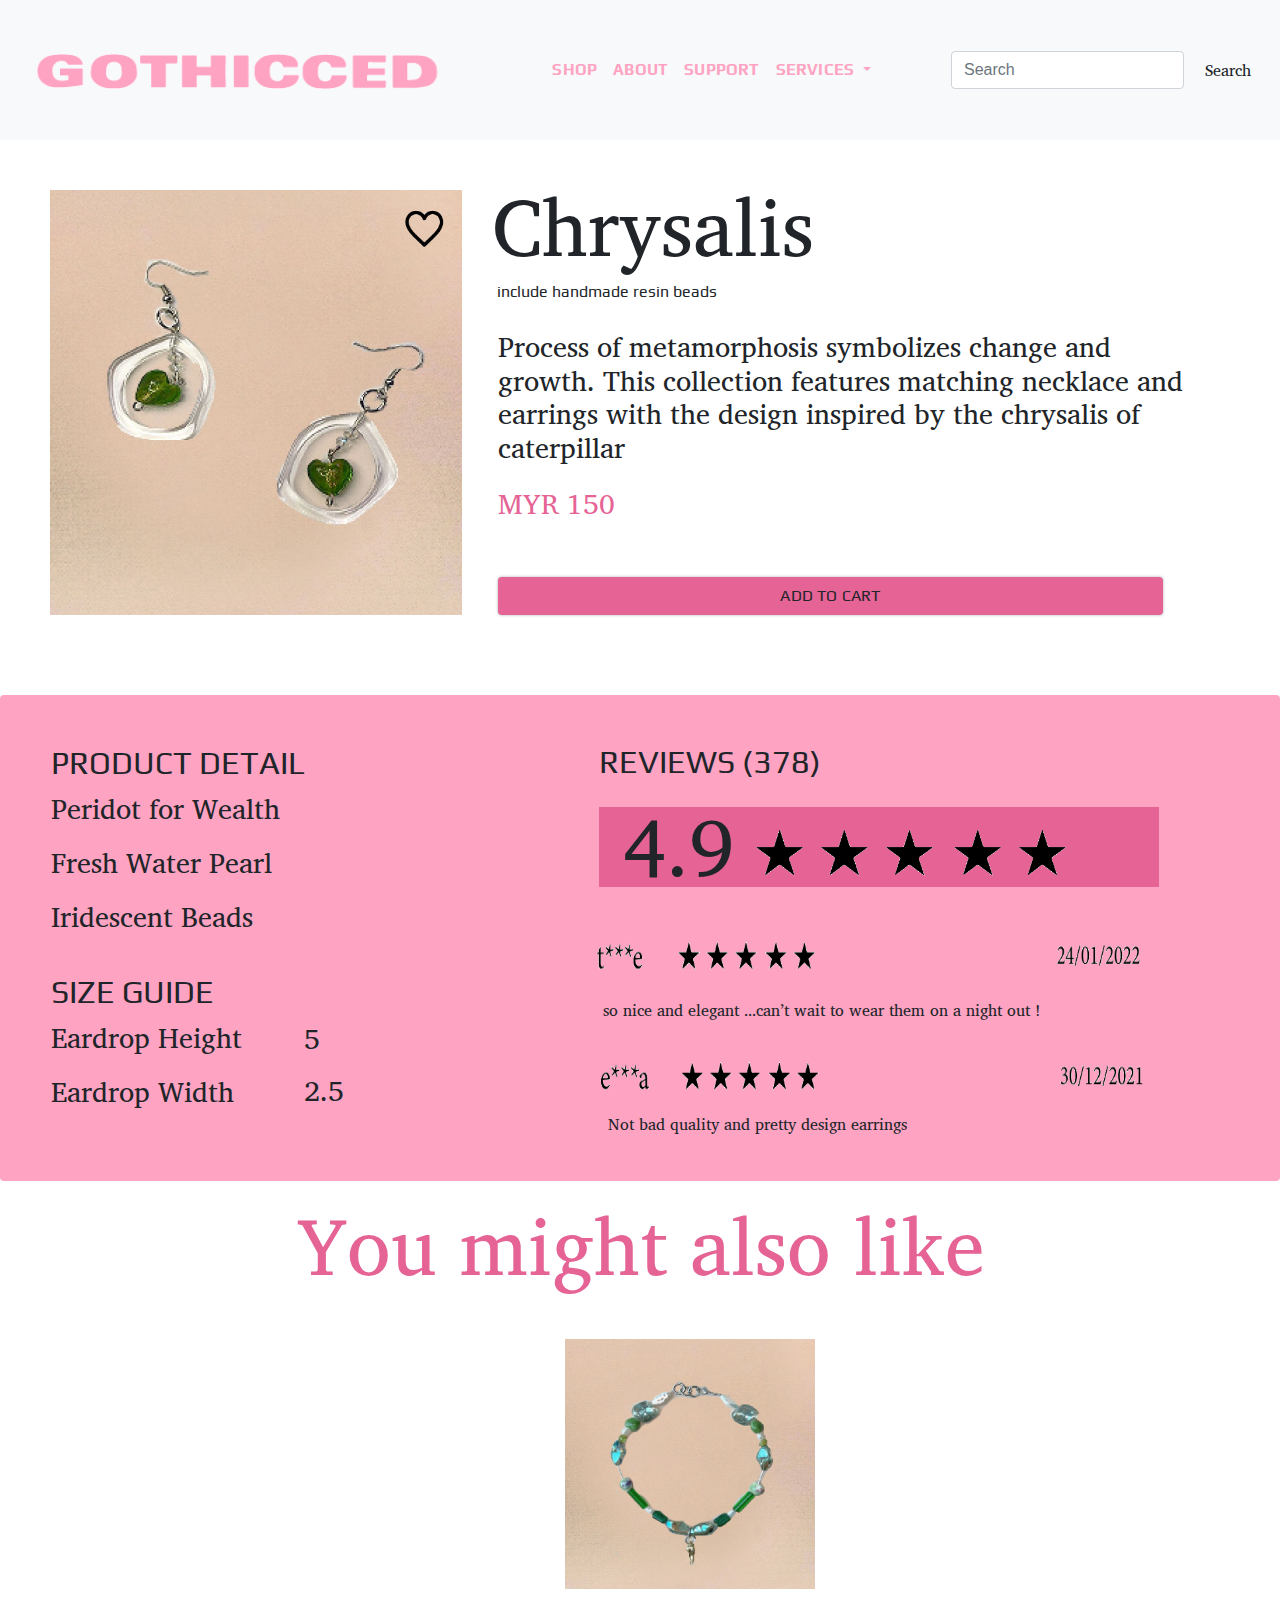
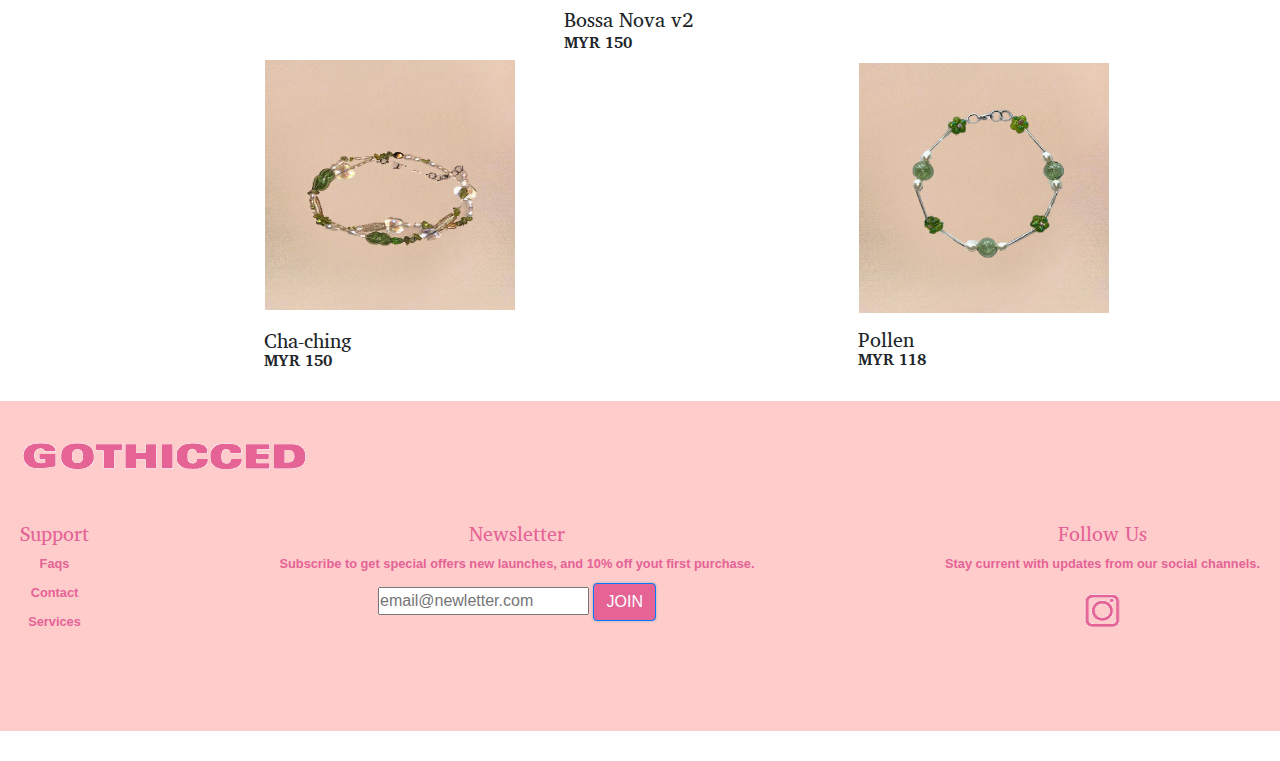
<file: Index/INdEX (3).html>
<!doctype html>
<html>
<meta charset="utf-8">
<title>Detail</title>

<style type="text/css">
body,td,th {
    font-weight: 100;
    font-size: small;
}
a {
    font-size: small;
}
	
	
</style>
<link href="linkd.css" rel="stylesheet" type="text/css">
<head>
	
   <!-- Required meta tags -->
    <meta charset="utf-8">
    <meta name="viewport" content="width=device-width, initial-scale=1, shrink-to-fit=no">

    <!-- Bootstrap CSS -->
    <link rel="stylesheet" href="https://cdn.jsdelivr.net/npm/bootstrap@4.4.1/dist/css/bootstrap.min.css" integrity="sha384-Vkoo8x4CGsO3+Hhxv8T/Q5PaXtkKtu6ug5TOeNV6gBiFeWPGFN9MuhOf23Q9Ifjh" crossorigin="anonymous">

	 <link rel="preconnect" href="https://fonts.googleapis.com">
<link rel="preconnect" href="https://fonts.gstatic.com" crossorigin>
<link href="https://fonts.googleapis.com/css2?family=Play:wght@700&display=swap" rel="stylesheet">
	  
	  <link rel="preconnect" href="https://fonts.googleapis.com">
<link rel="preconnect" href="https://fonts.gstatic.com" crossorigin>
<link href="https://fonts.googleapis.com/css2?family=Charis+SIL&display=swap" rel="stylesheet">
	  
	  <link rel="preconnect" href="https://fonts.googleapis.com">
<link rel="preconnect" href="https://fonts.gstatic.com" crossorigin>
<link href="https://fonts.googleapis.com/css2?family=Sawarabi+Mincho&display=swap" rel="stylesheet">
	  
    
</head>
<body>
    
    <div class="container-fluid m-0 p-0" >
  </div>
	  <!--This is the navigation-->
		 
<nav class="navbar navbar-expand-lg navbar-light bg-light sticky-top">
  <a class="navbar-brand" href="#"><img class="img-fluid" src="Images/9img.png" width="440" height="114" alt=""/></a>
  <button class="navbar-toggler" type="button" data-toggle="collapse" data-target="#navbarSupportedContent" aria-controls="navbarSupportedContent" aria-expanded="false" aria-label="Toggle navigation">
    <span class="navbar-toggler-icon"></span>
  </button>

  <div class="collapse navbar-collapse" id="navbarSupportedContent">
    <ul class="navbar-nav m-auto">
      <li class="nav-item active">
        <a class="nav-link" href="indexsh.html">SHOP <span class="sr-only">(current)</span></a>
      </li>
      <li class="nav-item">
        <a class="nav-link" href="ABOUT.html">ABOUT</a>
      </li>
		 <li class="nav-item">
        <a class="nav-link" href="#">SUPPORT</a>
      </li>
		
      <li class="nav-item dropdown">
        <a class="nav-link dropdown-toggle" href="#" id="navbarDropdown" role="button" data-toggle="dropdown" aria-haspopup="true" aria-expanded="false">
          SERVICES
        </a>
        <div class="dropdown-menu" aria-labelledby="navbarDropdown">
          <a class="dropdown-item" href="#">Order status</a>
			<a class="dropdown-item" href="#">Payment</a>
          <a class="dropdown-item" href="#">Returns & Exchange</a>
			<div class="dropdown-divider"></div>
			<a class="dropdown-item" href="#">Gift Cards & Vouchers</a>
			
        </div>
      </li>
     
    </ul>
    <form class="form-inline my-2 my-lg-0">
      <input class="form-control mr-sm-2" type="search" placeholder="Search" aria-label="Search">
      <button class="btn btn-outline my-2 my-sm-0" type="submit">Search</button>
    </form>
  </div>
			
	
</nav>
	  <!--This is a navigation-->
 <img  class="imgBx" src="Images/38j.jpg" width="412" height="425" alt=""/>
<div class="container1">
    <blockquote>
      <h2 class="content" style="font-size: 80px">Chrysalis</h2>
  </blockquote>
	
</div>
<div>
  <p class="content18">include handmade resin beads</p>
	  <h3 class="content1">Process of metamorphosis symbolizes change and growth. This collection features matching necklace and earrings 
with the design inspired by the chrysalis of caterpillar</h3>
</div>
	
	<h3 class="content2">MYR 150</h3>
	

	<a href="index.html"><button class="btn btn-primary1 ">ADD TO CART</button></a>
	
	<footer class="alert"> 
<div class="container2">
    <blockquote>
      <h2 class="content3">PRODUCT DETAIL</h2>
    </blockquote>
	<br>
	<br>
	 <h3 class="content4">Peridot for Wealth</h3>
    <h3 class="content4">Fresh Water Pearl</h3>
  <h3 class="content4">Iridescent Beads</h3>
</div>
	
<div class="container3">
  <blockquote>
    <h2 class="content5">SIZE GUIDE</h2>
  </blockquote>
  <blockquote></blockquote>
    <br>
	<br>
  <h3 class="content6">Eardrop Height</h3>
  <h3 class="content6">Eardrop Width</h3>
    <h3 class="content7">5</h3>
    <br>
  <h3 class="content8">2.5</h3>
 
	
</div>
		
	  <div class="container4">
    <blockquote>
      <h2 class="content9">REVIEWS (378)</h2>
    </blockquote>
	  </div>
	  <div class="transbox"></div>
	  <h3 class="content11" style="font-size: 80px" >4.9</h3>
    <img class="content10" src="Images/39j.png" width="426" height="109" alt=""/> 
<img class="content12" src="Images/40j.png" width="593" height="182" alt=""/>
	  <div>
	    <p class="content13">so nice and elegant ...can’t wait to wear them on a night out !</p>
	  </div>
		<div>
	    <p class="content14" >Not bad quality and pretty design earrings</p>
	  </div>
		
	</footer>
	
<div class="container5">
    <blockquote>
      <h2 class="content15" style="font-size: 80px">You might also like</h2>
  </blockquote>
	
</div>
	
	<div class="container6">
    <blockquote><a href="indexd.html"><img class="content16"  src="Images/35j.jpg" width="250" height="250" alt=""/></a></blockquote>
	<p class="content17" style="font-size: 20px" >Bossa Nova v2 </p>
		<div class="container7">
	<h6 style="font-size: 16px"  class="content22">MYR 150</h6>	
</div>
	</div>
	
<div class="container8">
    <blockquote><a href="indexd.html"><img  class="content19" src="Images/36j.jpg" width="250" height="250" alt=""/></a><a href="indexd.html"><img class="content23" src="Images/37j.jpg" width="250" height="250" alt=""/></a></blockquote>
	<p class="content20" style="font-size: 20px" >Cha-ching </p>
<div class="container9">
	<h6 style="font-size: 16px" class="content21">MYR 150</h6>	
		  
  </div>
  <div class="container10">
    <blockquote>&nbsp;</blockquote>
	<p class="content24" style="font-size: 20px" >Pollen </p>
	  <div class="container11">
	  <h6 style="font-size: 16px" class="content25">MYR 118</h6>	
  </div>
</div>
	
</div>
<footer>
		 <img src="Images/12j.png" width="309" height="71" alt=""/>
<div class="footer">
  <div class="col1">
		<h5>Support</h5> 
	<a id="right" href="">Faqs</a>	
	<a id="right" href="">Contact</a>
	<a id="right" href="">Services</a>
  </div>
	
	<div class="col2">
	<h5>Newsletter</h5> 
	<p2 id="right">Subscribe to get special offers new launches,
	and 10% off yout first purchase.</p2>
	<input type="email" placeholder="email@newletter.com" aria-label="email@newletter.com">
    <button class="btn btn-primary my-2 my-sm-0" type="submit" >JOIN</button>
	</div>
	
	<div class="col3">
	<h5>Follow Us</h5>
	<p2 id="right">Stay current with updates from our social channels.</p2>
	  <a href="gothicced studio (@gothicced) • Instagram photos and videos.mhtml"><img src="Images/13j.png" width="57" height="53" alt=""style="width: 60px;"></a> 

	</div>
</div>
	  
  <!-- Optional JavaScript -->
    <!-- jQuery first, then Popper.js, then Bootstrap JS -->
  <script src="https://code.jquery.com/jquery-3.4.1.slim.min.js" integrity="sha384-J6qa4849blE2+poT4WnyKhv5vZF5SrPo0iEjwBvKU7imGFAV0wwj1yYfoRSJoZ+n" crossorigin="anonymous"></script>
  <script src="https://cdn.jsdelivr.net/npm/popper.js@1.16.0/dist/umd/popper.min.js" integrity="sha384-Q6E9RHvbIyZFJoft+2mJbHaEWldlvI9IOYy5n3zV9zzTtmI3UksdQRVvoxMfooAo" crossorigin="anonymous"></script>
  <script src="https://cdn.jsdelivr.net/npm/bootstrap@4.4.1/dist/js/bootstrap.min.js" integrity="sha384-wfSDF2E50Y2D1uUdj0O3uMBJnjuUD4Ih7YwaYd1iqfktj0Uod8GCExl3Og8ifwB6" crossorigin="anonymous"></script>
   
</footer>
</body>
</html>
</file>
<file: Index/linkd.css>
body {
	background-color: antiquewhite;
}

#“items”{
	 
	font-family: 'Play', sans-serif;
	letter-spacing: 0.2px;
	text-align: right ;
	font-size: 3.0em;
	
}


.content1{
    font-family: 'Charis SIL', serif;
    position: absolute;
    left: 498px;
    top: 330px;
    width: 701px;
	
}

.content2{
    font-family: 'Charis SIL', serif;
    position: absolute;
    color: #E56395!important;
    left: 498px;
    top: 487px;
}

.content3{
    font-family: 'Play', sans-serif;
    position: absolute;
   margin: 20px 10px 20px 30px;
}

.content4{
	    font-family: 'Charis SIL', serif;
   
	margin: 20px 10px 20px 30px;
}

.content5{
    font-family: 'Play', sans-serif;
    position: absolute;
   margin: 20px 10px 20px 30px;
}

.content6{
	    font-family: 'Charis SIL', serif;
   
	margin: 20px 10px 20px 30px;
}

.content7{
    font-family: 'Charis SIL', serif;
    margin: 20px 10px 20px 30px;
    position: absolute;
    left: 273px;
    top: 306px;
    width: 30px;

}

.content8{
    font-family: 'Charis SIL', serif;
    margin: 20px 10px 20px 30px;
    position: absolute;
    left: 273px;
    top: 358px;

}

.content9{
    font-family: 'Play', sans-serif;
    position: absolute;
    left: 598px;
    top: 47px;
   
}

.transbox{
    text-align: center;
    background-color: #E56395;
    border: 40px solid #E56395;
    position: absolute;
    width: 560px;
    left: 598px;
    top: 111px;
    height: -17px;
    
}

.content10{
    position: absolute;
    left: 718px;
    top: 110px;
    width: 384px;
    height: 110px;
}

.content11{
    font-family: 'Charis SIL', serif;
    position: absolute;
    left: 621px;
    top: 102px;
}

.content12{
    position: absolute;
    left: 565px;
    top: 238px;
    height: 182px;
    width: 591px;
}

.content13{
    font-family: 'Charis SIL', serif;
    position: absolute;
    left: 602px;
    top: 302px;
}

.content14{
    font-family: 'Charis SIL', serif;
    position: absolute;
    left: 607px;
    top: 416px;
    height: 27px;
    width: 356px;
}

.content15{
	 font-family: 'Charis SIL', serif;
    
	color: #E56395;
	text-align: center;
}

.content16{
	position: relative;
	align-items: center;
	left: 565px; 
	margin-top: 30px;
}

.content17{
    margin-left: 564px;
    font-family: 'Charis SIL', serif;
	margin-bottom: -5px;
}

.content18{
    font-family: 'Play', sans-serif;
    padding-left: 50px;
    padding-top: -50px;
    position: absolute;
    left: 447px;
    top: 280px;
}

.content19{
	position: relative;
	align-items: center;
	left: 265px; 
	margin-top: 30px;
}

.content20{
	font-family: 'Charis SIL', serif;
	margin-left: 264px;
	margin-bottom: -5px;
}

.content21{
	font-family: 'Charis SIL', serif;
	margin-left: 264px;
	font-weight: bold;
	margin-top: -5px;
}

.content22{
	font-family: 'Charis SIL', serif;
	margin-left: 564px;
	font-weight: bold;
	
}

.content23{
    position: absolute;
    left: 859px;
    top: 1663px;

}

.content24{
	font-family: 'Charis SIL', serif;
	margin-left: 864px;
	
}

.content25{
	font-family: 'Charis SIL', serif;
	margin-left: 864px;
	font-weight: bold;
	margin-top: 0px;
}

.sticky-top{
	background-color: antiquewhite!important
}

.nav-link{
	color: #FEA3C2!important;
	font-weight: bold;
	font-family: 'Play', sans-serif;
	letter-spacing: 0.2px;
	font-size: 16px;

}
h4{
	font-family: 'Charis SIL', serif;
	color: #E56395!important;
	font-weight: bold;
	
}

#right{
	
	display:block;
	text-decoration: none;
	color:#E56395;
	margin-bottom:10px;
	font-weight: bold;
	font-size: 0.8em;
}

h5{
	font-family: 'Charis SIL', serif;
	color: #E56395;
	font-weight: bold;	
}

.btn-primary{
	background-color:#E56395!important;
	border:10px;
	border-radius: 20px;
	font-weight: bold;
	box-shadow: 0px 0px 3px darkgray;
	margin:5px 0;
}
.btn-primary1{
    background-color: #E56395!important;
    border: 900px;
    box-shadow: 0px 0px 3px darkgray;
    margin: 5px 0;
    position: absolute;
    left: 498px;
    top: 572px;
    width: 665px;
    font-weight: bold;
    font-family: 'Play', sans-serif;
    letter-spacing: 0.2px;
}

.btn:hover{
	backgroud:transparent;
	border: 1px solid #FEA3C2;
}

.btn-outline{
	outline-color: fuchsia;
	border: 1px solid #FEA3C2;
	font-family: 'Charis SIL', serif;
	overflow: hidden;
	
}

.card{
	padding: 10px 20px 10px 30px;
	display: flex;
	
}

#titlee{
    width: 50%;
    min-height: 20%;
    box-sizing: border-box;
    font-size: 4.0em;
	padding: 1% 4% 1% 3% ;
	color: #FEA3C2!important;
	font-family: 'Charis SIL', serif;
}

#next{
	font-family: 'Charis SIL', serif;
    font-size: 4.0em;
	color: #FEA3C2;
	text-align:center;
	padding-bottom: 20px;
	margin-left: 50px;
}


.column{
    width: 40%;
    min-height: 20%;
    padding: 5% 5%;
    box-sizing: border-box;
	
}

.btn-warning1{
	font-family: 'Play', sans-serif;
	background-color:#E56395;
	border-color: #E56395;
	font-weight: bold;
	box-shadow: 0px 0px 14px darkgray;
	border-radius: 8px;
	font-size: 1.5em;
    padding: 10px 80px 10px 80px;
	margin-left:30px;
	margin-right: 30px;
}

.btn-warning2{
	font-family: 'Play', sans-serif;
	border-color: #E56395;
	background-color:#E56395;
	font-weight: bold;
	box-shadow: 0px 0px 14px darkgray;
	border-radius: 8px;
	font-size: 1.5em;
	padding: 10px 111px 10px 111px;
	margin-left:30px;
	margin-right: 30px;
}

.btn-warning3{
	font-family: 'Play', sans-serif;
	border-color: #E56395;
	background-color:#E56395;
	font-weight: bold;
	box-shadow: 0px 0px 14px darkgray;
	border-radius: 8px;
	font-size: 1.5em;
	padding: 10px 95px 10px 95px;
    margin-left:30px;
	margin-right: 30px;
}


.img1{
   
    display: block;
	margin-left:10px;
}

footer{
    min-height: 100px;
    background: #FFCCCC;
    margin: 30px auto;
    padding: 20px;
	display: flex;
	justify-content: center;
	flex-wrap: wrap;
	
}
.col1 {
	display:block;
	text-decoration: none;
	color:#E56395;
	margin-bottom:10px;
	font-weight: bolder;
}

.col2
{
	flex-grow: 1;
}


.footer 
{
	text-align:center;
}

.footer{
	margin-top: 20px;
	width:100%;
	padding: 10px 0px 60px;
	display:flex;
}


*{
	padding:0;
	margin: 0;
	box-sizing: border-box;
}

.footer-container{
	padding-bottom: 4rem;
}



.mx-auto{
	align-items: center;
	margin-right: 5rem;
}

.col{
	width:10px;
}
	


h1{
	font-family: 'Play', sans-serif;
	letter-spacing: 0.2px;
	text-align: left;
	font-size: 5.0em;
	font-weight: bold;
}

.imgBx{
   margin: 50px 50px 50px 50px;
    left: 69px;
    top: 363px;
}


.container1{
    font-family: 'Charis SIL', serif;
    font-size: 5.0em;
    position: absolute;
    margin: 40px 0px 50px 50px;
    left: 442px;
    top: 138px;
    width: 313px;
    height: 146px;
	
}

.container7{
    position: absolute;
    top: 1633px;
}


.alert{
	background: #FEA3C2;
	 margin: 30px auto;
	padding: 20px;
	
}

.container11{
    position: absolute;
    top: 65px;
    left: 0px;
    width: 960px;
}

.container10{
    position: absolute;
    top: 1885px;
    left: -6px;
}
</file>
